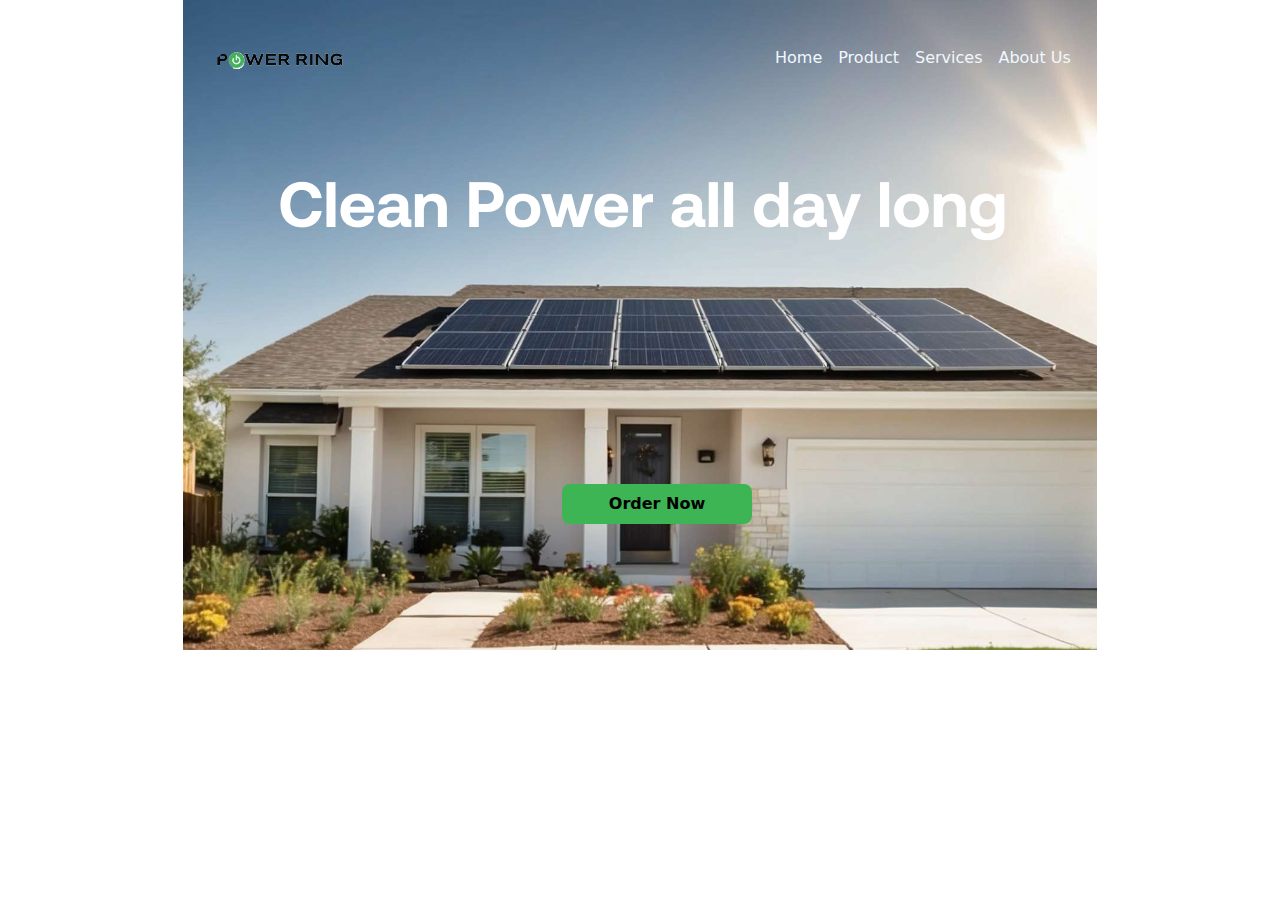
<file: index.html>
<!DOCTYPE html>
<html lang="en">
<head>
    <meta charset="UTF-8">
    <meta name="viewport" content="width=device-width, initial-scale=1.0">
    <title>Power ring</title>
    <link rel="stylesheet" href="main.css">
    <link rel="stylesheet" href="bootstrap-5.3.3-dist/css/bootstrap.css">
</head>
<body>
    <section>
        <div class="container-fluid">
            <nav class="navbar navbar-expand-lg">
                <div class="container-fluid">
                    <img class="navbar-brand" src="assets/image_1-removebg-preview.png" alt="" sizes="" srcset="">
                    <button class="navbar-toggler" type="button" data-bs-toggle="collapse" data-bs-target="#navbarSupportedContent" aria-controls="navbarSupportedContent" aria-expanded="false" aria-label="Toggle navigation">
                        <span class="navbar-toggler-icon"></span>
                    </button>
                    <div class="collapse nav_content navbar-collapse" id="navbarSupportedContent">
                        <ul class="navbar-nav mb-2 mb-lg-0">
                            <li class="nav-item">
                                <a class="nav-link active" aria-current="page" href="index.html">Home</a>
                            </li>
                            <li class="nav-item">
                                <a class="nav-link" href="product.html">Product</a>
                            </li>
                            <li class="nav-item">
                                <a class="nav-link " href="product_opt.html">
                            Services
                                </a>
                            </li>
                            <li class="nav-item">
                                <a class="nav-link " href="#">
                            About Us
                                </a>
                            </li>
                        </ul>
                    </div>
                </div>
            </nav>
        </div>
    </section>
    <section>
        <div class="container-fluid gradient">
            <div class="content">
                <!-- <h2>Clean Power all day long</h2> -->
                <!-- Clean Power all day long -->
                 <img src="assets/Clean Power all day long.png" alt="">
            </div>
        </div>
    </section>

    <section>
        <div class="container-fluid">
            <div">
                <button class="Btn"><a href="product.html">Order Now</a></button>
            </div>
        </div>
    </section>
    <script src="bootstrap-5.3.3-dist/js/bootstrap.js"></script>
</body>
</html>
</file>
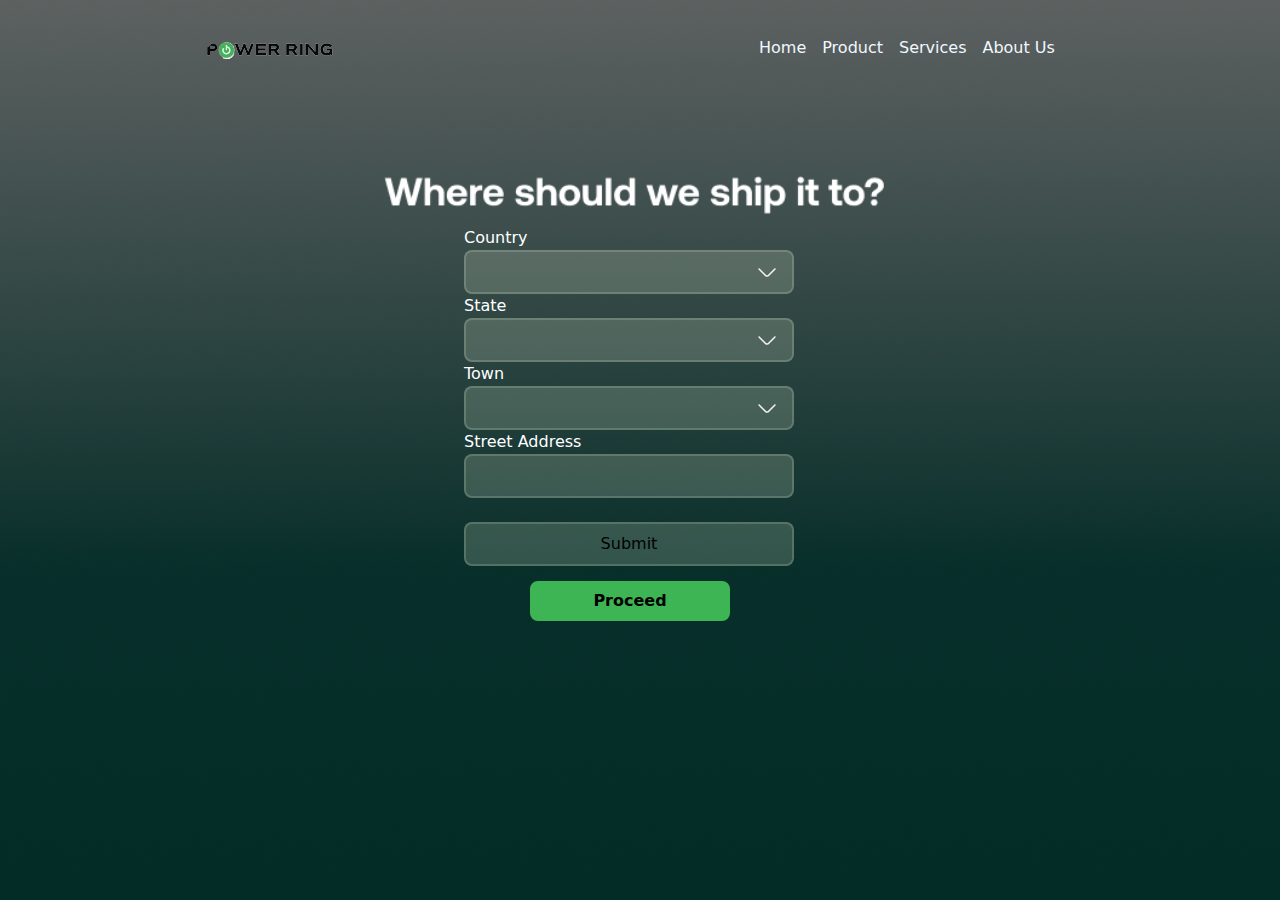
<file: form.html>
<!DOCTYPE html>
<html lang="en">

<head>
    <meta charset="UTF-8">
    <meta name="viewport" content="width=device-width, initial-scale=1.0">
    <title>Power Ring | shipping form</title>
    <link rel="stylesheet" href="product_opt.css">
    <link rel="stylesheet" href="bootstrap-5.3.3-dist/css/bootstrap.css">
</head>

<body>
    <section>
        <div class="container-fluid form">
            <nav class="navbar navbar-expand-lg">
                <div class="container-fluid">
                    <img class="navbar-brand" src="assets/image_1-removebg-preview.png" alt="" sizes="" srcset="">
                    <button class="navbar-toggler" type="button" data-bs-toggle="collapse"
                        data-bs-target="#navbarSupportedContent" aria-controls="navbarSupportedContent"
                        aria-expanded="false" aria-label="Toggle navigation">
                        <span class="navbar-toggler-icon"></span>
                    </button>
                    <div class="collapse nav_content navbar-collapse" id="navbarSupportedContent">
                        <ul class="navbar-nav mb-2 mb-lg-0">
                            <li class="nav-item">
                                <a class="nav-link active" aria-current="page" href="index.html">Home</a>
                            </li>
                            <li class="nav-item">
                                <a class="nav-link" href="product.html">Product</a>
                            </li>
                            <li class="nav-item">
                                <a class="nav-link " href="product_opt.html">
                                    Services
                                </a>
                            </li>
                            <li class="nav-item">
                                <a class="nav-link " href="#">
                                    About Us
                                </a>
                            </li>
                        </ul>
                    </div>
                </div>
            </nav>
        </div>
    </section>
    <section>
        <div id="Text">
            <img src="assets/Where should we ship it to_.png" style="width: 500px;">
        </div>
    </section>
    <section class="form">
        <div class="">
            <form>
                <label for="name">Country</label>
                <div class="drop-down">
                    <div class="">
                        <input list="options" id="name" name="name">
                    </div>
                    <div class="">
                        <img src="assets/arrow-down.png" style="margin-left: -39px; margin-top: 10px;" alt="">
                    </div>
                </div>
                <!-- <input list="options" id="name" name="name"><img src="assets/arrow-down.png"  alt=""> -->
                <datalist id="options">
                    <option value="Nigeria"></option>
                    <option value="Algeria"></option>
                    <option value="Canada"></option>
                    <option value="Ghana"></option>
                    <option value="China"></option>
                    <option value="Korea"></option>
                    <option value="Norway"></option>
                    <option value="Namibia"></option>
                    <option value="New York"></option>
                    <option value="France"></option>
                    <option value="Los Angelas"></option>
                    <option value="Columbia"></option>
                    <option value="Germany"></option>
                </datalist>

                <label for="name">State</label>
                <div class="drop-down">
                    <div class="">
                        <input list="options" id="name" name="name">
                    </div>
                    <div class="">
                        <img src="assets/arrow-down.png" style="margin-left: -39px; margin-top: 10px;" alt="">
                    </div>
                </div>
                <datalist id="option">
                    <option value="Abia"></option>
                    <option value="Bauchi"></option>
                    <option value="Enugu"></option>
                    <option value="Cross River"></option>
                    <option value="Kano"></option>
                    <option value="Kastina"></option>
                    <option value="Ogun"></option>
                    <option value="Lagos"></option>
                    <option value="New York"></option>
                    <option value="Jos"></option>
                    <option value="Los Angelas"></option>
                    <option value="Ebonyi"></option>
                    <option value="Imo"></option>
                </datalist>

                <label for="text">Town</label>
                <div class="drop-down">
                    <div class="">
                        <input list="option" id="text" name="text">
                    </div>
                    <div class="">
                        <img src="assets/arrow-down.png" style="margin-left: -39px; margin-top: 10px;" alt="">
                    </div>
                </div>
                <datalist id="option">
                    <option value="as_big_as_you_are"></option>
                    <option value="Bauchi"></option>
                    <option value="Enugu"></option>
                    <option value="Cross River"></option>
                    <option value="Kano"></option>
                    <option value="Kastina"></option>
                    <option value="Ogun"></option>
                    <option value="Lagos"></option>
                    <option value="New York"></option>
                    <option value="Jos"></option>
                    <option value="Los Angelas"></option>
                    <option value="Ebonyi"></option>
                    <option value="Imo"></option>
                </datalist>
                <!-- <input type="text" id="text" name="text"> -->

                <label for="text">Street Address</label>
                <input type="text" id="name" name="name"><br>
                <input type="submit" value="Submit">
            </form>
        </div>
    </section>
    <section>
        <div class="">
            <a href="order_placed.html"><button class="submit_ship">Proceed</button></a>
        </div>
    </section>
</body>

</html>
</file>
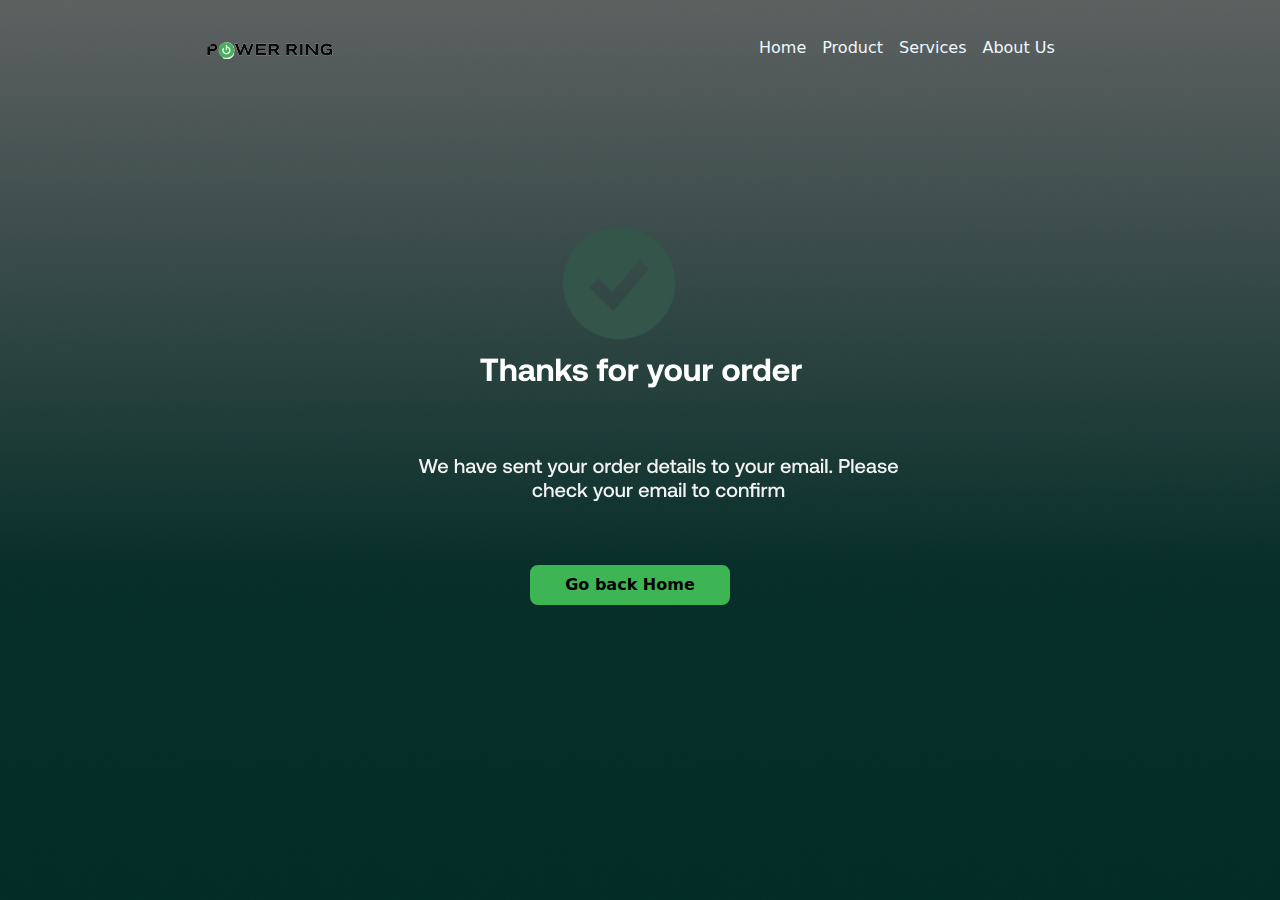
<file: order_placed.html>
<!DOCTYPE html>
<html lang="en">
<head>
    <meta charset="UTF-8">
    <meta name="viewport" content="width=device-width, initial-scale=1.0">
    <title>Power Ring | Order Placed</title>
    <link rel="stylesheet" href="product_opt.css">
    <link rel="stylesheet" href="bootstrap-5.3.3-dist/css/bootstrap.css">
</head>
<body>
    <section>
        <div class="container-fluid">
            <nav class="navbar navbar-expand-lg">
                <div class="container-fluid">
                    <img class="navbar-brand" src="assets/image_1-removebg-preview.png" alt="" sizes="" srcset="">
                    <button class="navbar-toggler" type="button" data-bs-toggle="collapse"
                        data-bs-target="#navbarSupportedContent" aria-controls="navbarSupportedContent"
                        aria-expanded="false" aria-label="Toggle navigation">
                        <span class="navbar-toggler-icon"></span>
                    </button>
                    <div class="collapse nav_content navbar-collapse" id="navbarSupportedContent">
                        <ul class="navbar-nav mb-2 mb-lg-0">
                            <li class="nav-item">
                                <a class="nav-link active" aria-current="page" href="index.html">Home</a>
                            </li>
                            <li class="nav-item">
                                <a class="nav-link" href="product.html">Product</a>
                            </li>
                            <li class="nav-item">
                                <a class="nav-link " href="product_opt.html">
                                    Services
                                </a>
                            </li>
                            <li class="nav-item">
                                <a class="nav-link " href="#">
                                    About Us
                                </a>
                            </li>
                        </ul>
                    </div>
                </div>
            </nav>
        </div>
    </section>
    <section>
        <div class="order_placed">
            <!-- <img src="assets/Vector 1 (1).png" alt=""> -->
            <!-- <h3>
                Where do you want to use POWER RING?
             </h3> -->
            <img src="assets/lets-icons_check-fill.png" style="width: 150px;">
            <div class="thanks">
              <img src="assets/Thanks for your order.png" alt="">
            </div>
            <div class="order_message">
                <img src="assets/We have sent your order details to your email. Please check your email to confirm.png" alt="">
            </div>
        </div>
    </section>
    <section>
        <div class="power-ring">
            <a href="index.html"><button class="submit_ship">Go back Home</button></a>
        </div>
    </section>
    <script src="bootstrap-5.3.3-dist/js/bootstrap.js"></script>
</body>
</html>
</file>
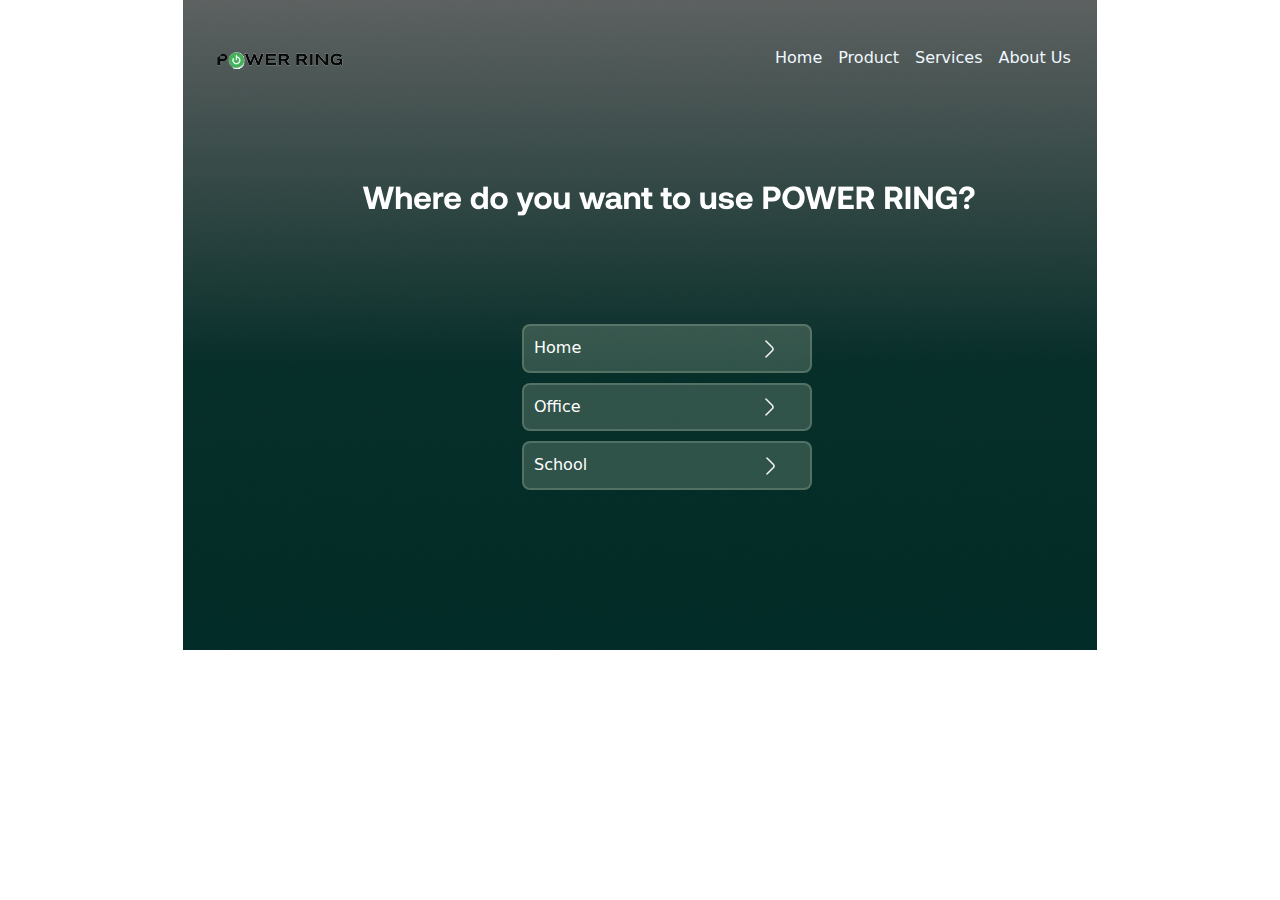
<file: product.html>
<!DOCTYPE html>
<html lang="en">
<head>
    <meta charset="UTF-8">
    <meta name="viewport" content="width=device-width, initial-scale=1.0">
    <title>Power Ring | products</title>
    <link rel="stylesheet" href="main.css">
    <link rel="stylesheet" href="bootstrap-5.3.3-dist/css/bootstrap.css">
</head>
<body class="pdt_design">
    <section class="">
        <div class="container-fluid">
            <nav class="navbar navbar-expand-lg">
                <div class="container-fluid">
                    <img class="navbar-brand" src="assets/image_1-removebg-preview.png" alt="" sizes="" srcset="">
                    <button class="navbar-toggler" type="button" data-bs-toggle="collapse" data-bs-target="#navbarSupportedContent" aria-controls="navbarSupportedContent" aria-expanded="false" aria-label="Toggle navigation">
                        <span class="navbar-toggler-icon"></span>
                    </button>
                    <div class="collapse nav_content navbar-collapse" id="navbarSupportedContent">
                        <ul class="navbar-nav mb-2 mb-lg-0">
                            <li class="nav-item">
                                <a class="nav-link active" aria-current="page" href="index.html">Home</a>
                            </li>
                            <li class="nav-item">
                                <a class="nav-link" href="product.html">Product</a>
                            </li>
                            <li class="nav-item">
                                <a class="nav-link " href="product_opt.html">
                            Services
                                </a>
                            </li>
                            <li class="nav-item">
                                <a class="nav-link " href="#">
                            About Us
                                </a>
                            </li>
                        </ul>
                    </div>
                </div>
            </nav>
        </div>
    </section>
    <section>
        <div class="Text">
            <!-- <img src="assets/Vector 1 (1).png" alt=""> -->
             <!-- <h3>
                Where do you want to use POWER RING?
             </h3> -->
             <img src="assets/Where do you want to use POWER RING_.png" alt="">
        </div>
    </section>
    <section class="options">
        <div>
            <a href="product_opt.html">
                <button class="home">Home 
                    <div class="arrow"> 
                        <span>
                            <img src="assets/arrow-right.png" alt="" style="color: #ffff; "> 
                        </span> 
                    </div> 
                </button>
            </a>
        </div>
        <div>
            <a href="product_opt.html">
                <button class="office">Office 
                    <div class="arrow"> 
                        <span>
                            <img src="assets/arrow-right.png" alt=""> 
                        </span> 
                    </div> 
                </button>
            </a>
        </div>
        <div>
            <a href="product_opt.html">
                <button class="school">School 
                    <div class="arrow_"> 
                        <span>
                            <img src="assets/arrow-right.png" alt=""> 
                        </span> 
                    </div> 
                </button>
            </a>
        </div>
    </section>
</body>
</html>
</file>
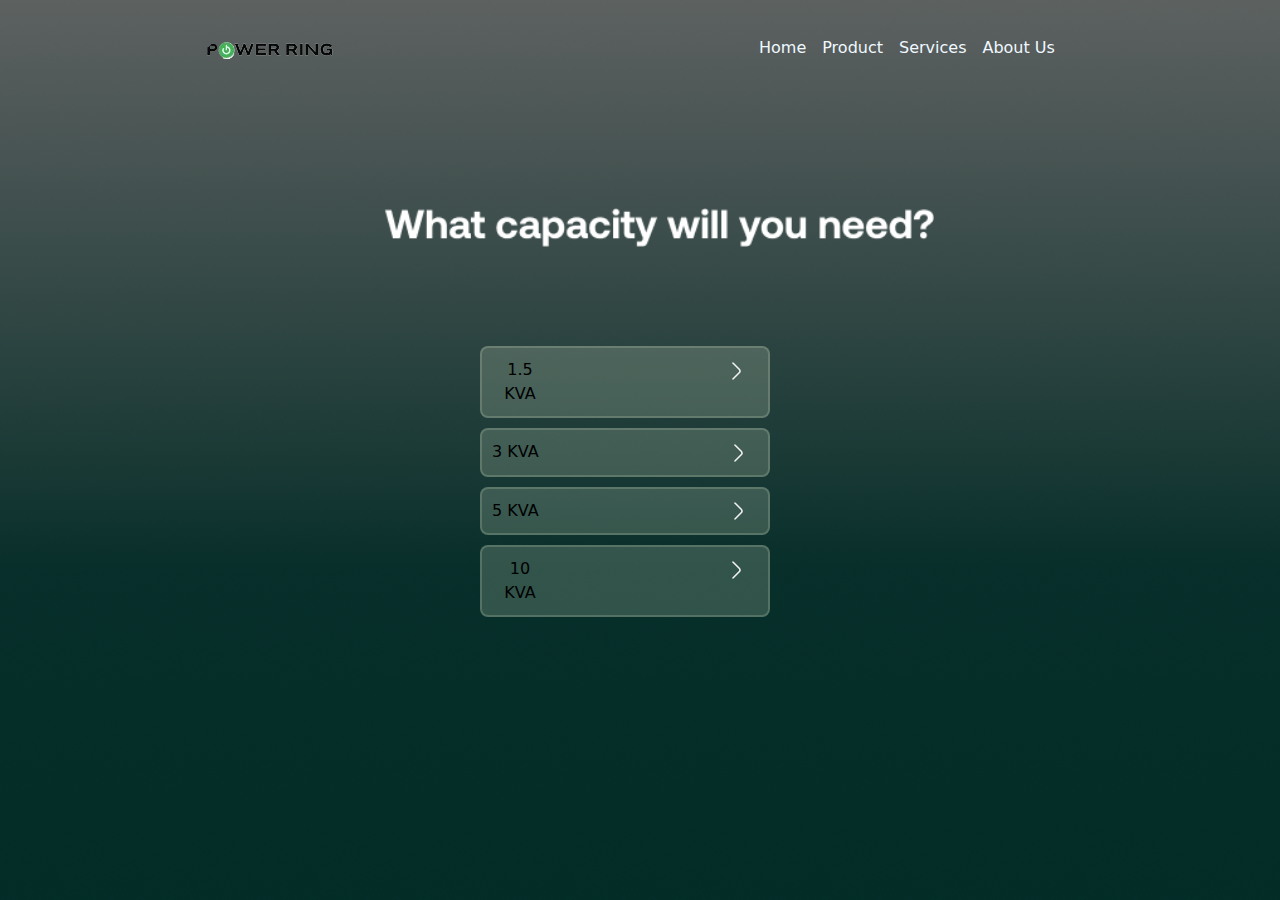
<file: product_opt.html>
<!DOCTYPE html>
<html lang="en">

<head>
    <meta charset="UTF-8">
    <meta name="viewport" content="width=device-width, initial-scale=1.0">
    <title>Power Ring | products</title>
    <!-- <link rel="stylesheet" href="main.css"> -->
    <link rel="stylesheet" href="product_opt.css">
    <link rel="stylesheet" href="bootstrap-5.3.3-dist/css/bootstrap.css">

</head>

<body>
    <section>
        <div class="container-fluid">
            <nav class="navbar navbar-expand-lg">
                <div class="container-fluid">
                    <img class="navbar-brand" src="assets/image_1-removebg-preview.png" alt="" sizes="" srcset="">
                    <button class="navbar-toggler" type="button" data-bs-toggle="collapse"
                        data-bs-target="#navbarSupportedContent" aria-controls="navbarSupportedContent"
                        aria-expanded="false" aria-label="Toggle navigation">
                        <span class="navbar-toggler-icon"></span>
                    </button>
                    <div class="collapse nav_content navbar-collapse" id="navbarSupportedContent">
                        <ul class="navbar-nav mb-2 mb-lg-0">
                            <li class="nav-item">
                                <a class="nav-link active" aria-current="page" href="index.html">Home</a>
                            </li>
                            <li class="nav-item">
                                <a class="nav-link" href="product.html">Product</a>
                            </li>
                            <li class="nav-item">
                                <a class="nav-link " href="product_opt.html">
                                    Services
                                </a>
                            </li>
                            <li class="nav-item">
                                <a class="nav-link " href="#">
                                    About Us
                                </a>
                            </li>
                        </ul>
                    </div>
                </div>
            </nav>
        </div>
    </section>
    <section>
        <div class="Text">
            <!-- <img src="assets/Vector 1 (1).png" alt=""> -->
            <!-- <h3>
                Where do you want to use POWER RING?
             </h3> -->
            <img src="assets/What capacity will you need_.png" style="width: 550px;">
        </div>
    </section>
    <section class="options">
        <section class="options">
            <div>
                <a href="product_payment.html">
                    <button class="capacity">1.5 KVA 
                        <div class="arrow"> 
                            <span>
                                <img src="assets/arrow-right.png" alt="" style="color: #ffff; "> 
                            </span> 
                        </div>
                    </button>
                </a>
            </div>
            <div>
                <a href="product_payment.html">
                    <button class="capacity">
                        3 KVA
                        <div class="arrow_">
                            <span>
                                <img src="assets/arrow-right.png" alt="">
                            </span>
                        </div>
                    </button>
                </a>
            </div>
            <div>
                <a href="product_payment.html">
                    <button class="capacity">5 KVA 
                        <div class="arrow_"> 
                            <span>
                                <img src="assets/arrow-right.png" alt=""> 
                            </span> 
                        </div> 
                    </button>
                </a>
            </div>
            <div>
                <a href="product_payment.html">
                    <button class="capacity">10 KVA 
                        <div class="arrow"> 
                            <span>
                                <img src="assets/arrow-right.png" alt=""> 
                            </span> 
                        </div> 
                    </button>
                </a>
            </div>
        </section>
    </section>
</body>

</html>
</file>
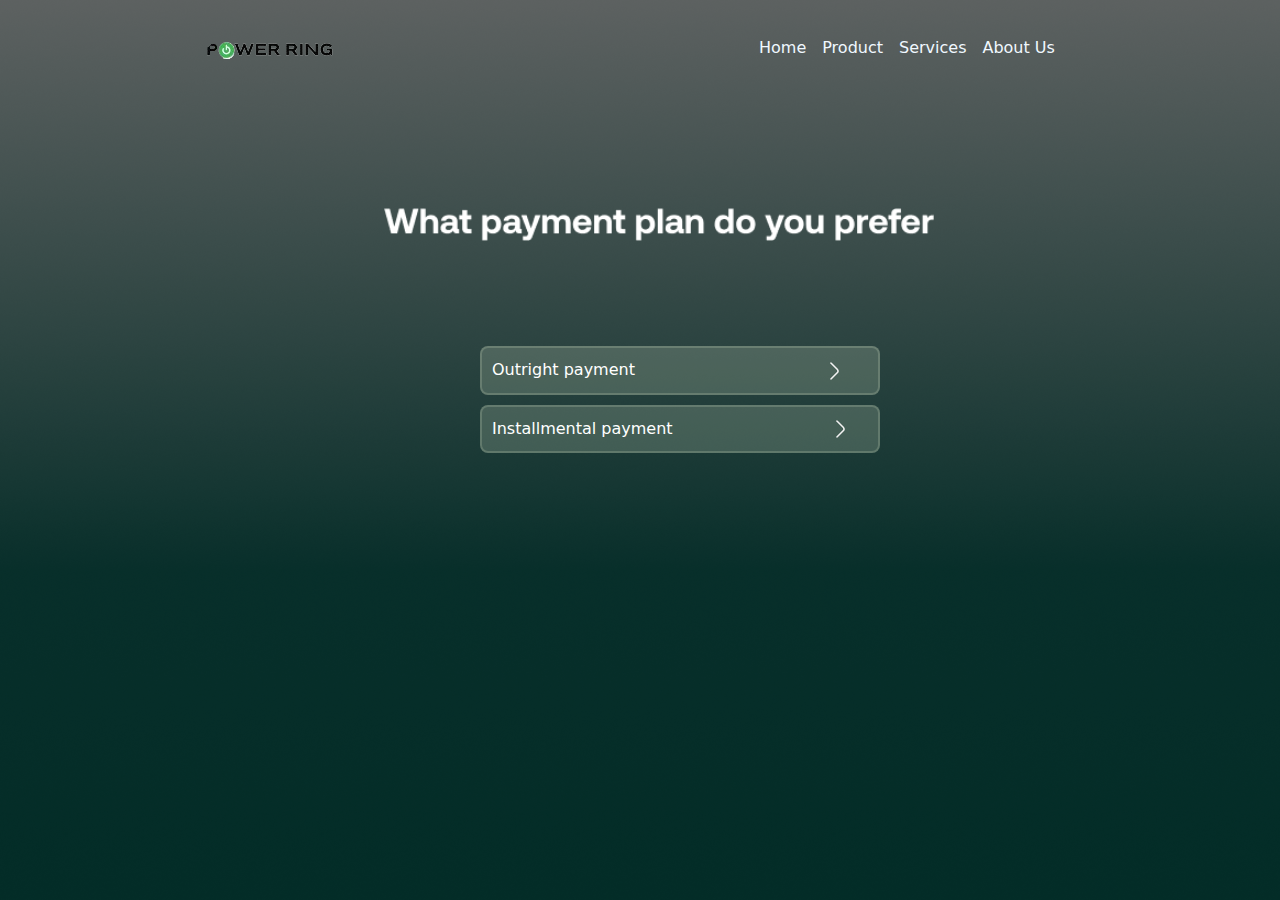
<file: product_payment.html>
<!DOCTYPE html>
<html lang="en">
<head>
    <meta charset="UTF-8">
    <meta name="viewport" content="width=device-width, initial-scale=1.0">
    <title>Power Ring | payment method</title>
    <link rel="stylesheet" href="product_opt.css">
    <link rel="stylesheet" href="bootstrap-5.3.3-dist/css/bootstrap.css">
</head>
<body>
    <section>
        <div class="container-fluid">
            <nav class="navbar navbar-expand-lg">
                <div class="container-fluid">
                    <img class="navbar-brand" src="assets/image_1-removebg-preview.png" alt="" sizes="" srcset="">
                    <button class="navbar-toggler" type="button" data-bs-toggle="collapse"
                        data-bs-target="#navbarSupportedContent" aria-controls="navbarSupportedContent"
                        aria-expanded="false" aria-label="Toggle navigation">
                        <span class="navbar-toggler-icon"></span>
                    </button>
                    <div class="collapse nav_content navbar-collapse" id="navbarSupportedContent">
                        <ul class="navbar-nav mb-2 mb-lg-0">
                            <li class="nav-item">
                                <a class="nav-link active" aria-current="page" href="index.html">Home</a>
                            </li>
                            <li class="nav-item">
                                <a class="nav-link" href="product.html">Product</a>
                            </li>
                            <li class="nav-item">
                                <a class="nav-link " href="product_opt.html">
                                    Services
                                </a>
                            </li>
                            <li class="nav-item">
                                <a class="nav-link " href="#">
                                    About Us
                                </a>
                            </li>
                        </ul>
                    </div>
                </div>
            </nav>
        </div>
    </section>
    <section>
        <div class="Text">
            <!-- <img src="assets/Vector 1 (1).png" alt=""> -->
            <!-- <h3>
                Where do you want to use POWER RING?
             </h3> -->
            <img src="assets/What payment plan do you prefer.png" style="width: 550px;">
        </div>
    </section>
    <section class="options">
        <section class="options">
            <div>
                <a href="user_id.html">
                    <button class="payment">Outright payment 
                        <div class="arrow_"> 
                            <span>
                                <img src="assets/arrow-right.png" alt=""> 
                            </span> 
                        </div> 
                    </button>
                </a>
            </div>
            <div>
                <a href="user_id.html">
                    <button class="payment">Installmental payment 
                        <div class="angle"> 
                            <span>
                                <img src="assets/arrow-right.png" alt=""> 
                            </span> 
                        </div> 
                    </button>
                </a>
            </div>
        </section>
    </section>
    <script src="bootstrap-5.3.3-dist/js/bootstrap.js"></script>
</body>
</html>
</file>
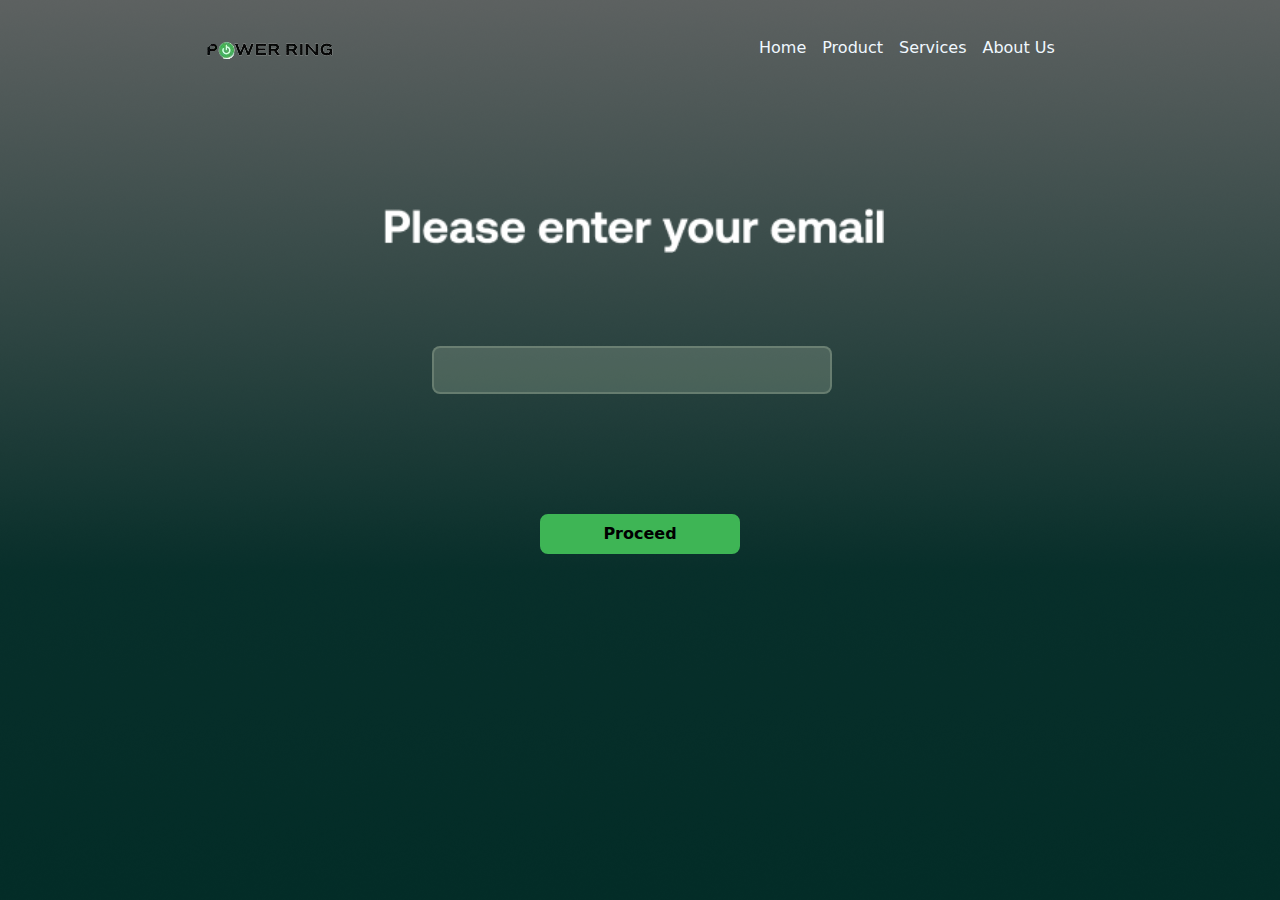
<file: user_id.html>
<!DOCTYPE html>
<html lang="en">

<head>
    <meta charset="UTF-8">
    <meta name="viewport" content="width=device-width, initial-scale=1.0">
    <title>Power Ring | Mail(user ID)</title>
    <link rel="stylesheet" href="product_opt.css">
    <link rel="stylesheet" href="bootstrap-5.3.3-dist/css/bootstrap.css">
</head>

<body>
    <section>
        <div class="container-fluid">
            <nav class="navbar navbar-expand-lg">
                <div class="container-fluid">
                    <img class="navbar-brand" src="assets/image_1-removebg-preview.png" alt="" sizes="" srcset="">
                    <button class="navbar-toggler" type="button" data-bs-toggle="collapse"
                        data-bs-target="#navbarSupportedContent" aria-controls="navbarSupportedContent"
                        aria-expanded="false" aria-label="Toggle navigation">
                        <span class="navbar-toggler-icon"></span>
                    </button>
                    <div class="collapse nav_content navbar-collapse" id="navbarSupportedContent">
                        <ul class="navbar-nav mb-2 mb-lg-0">
                            <li class="nav-item">
                                <a class="nav-link active" aria-current="page" href="index.html">Home</a>
                            </li>
                            <li class="nav-item">
                                <a class="nav-link" href="product.html">Product</a>
                            </li>
                            <li class="nav-item">
                                <a class="nav-link " href="product_opt.html">
                                    Services
                                </a>
                            </li>
                            <li class="nav-item">
                                <a class="nav-link " href="#">
                                    About Us
                                </a>
                            </li>
                        </ul>
                    </div>
                </div>
            </nav>
        </div>
    </section>
    <section>
        <div class="Text">
            <!-- <img src="assets/Vector 1 (1).png" alt=""> -->
            <!-- <h3>
                Where do you want to use POWER RING?
             </h3> -->
            <img src="assets/Please enter your email.png" style="width: 500px;">
        </div>
    </section>
    <section class="Mail_input">
        <div>
            <input type="email" name="Enter your mail" id="input" required>
        </div>
    </section>
    <section>
        <div class="">
            <button onclick="window.location.href='form.html'"  class="submit">Proceed</button>
        </div>
    </section>
    <script>
        function goToNewPage() {
          window.location.href = 'form.html';
        }
      </script>
    <script src="bootstrap-5.3.3-dist/js/bootstrap.js"></script>
</body>

</html>
</file>
<file: main.css>
/* *{
    all: unset;
} */

a {
    text-decoration: none !important;
    color: black !important;
    font-weight: bolder;
}

h2 {
    font-weight: bolder;
    font-size: larger;
}

body {
    background-image: url(assets/image\ 6.png) !important;
    background-repeat: no-repeat;
    background-size: contain;
    background-position-x: center;
    padding: 10px;
    width: 1044px !important;
    display: block;
    max-width: 100%;
    height: 650px;
    top: 200px;
    gap: 0px;
    opacity: 0px;
    width: 1942px;
    /* left: -187px; */
    z-index: 1 !important;
}

nav {
    width: Hug (1, 374px)px;
    height: Hug (51px)px;
    top: 20px;
    padding: 32px 100px;
    gap: 795px;
    opacity: 0px;
    /* color: #FFFFFF !important; */
}

.nav_content {
    margin-left: 406px;
    color: #FFFFFF !important;
}

.navbar {
    left: 180px;
}

.nav-link {
    color: aliceblue !important;
    font-size: large;
    font-weight: 900;
}

.gradient {
    /* background: url(assets/Vector\ 1.png); */
    background: -moz-linear-gradient(90deg, red, white, blue) !important;

}

.content {
    width: 800px;
    height: 212px !important;
    margin-top: 96px;
    margin-left: 220px;
    gap: 0px;
    opacity: 0px;
    /* font-size: 900px !important; */
    /* font-weight: 700; */
    line-height: 95px;
    z-index: 1;
    text-align: center;
    color: #FFFFFF;
}

.Btn {
    /* width: Fixed (900px); */
    width: 190px;
    height: 40px;
    /* height: Hug (14px)px; */
    margin-top: 110px;
    margin-left: 540px;
    padding: 6px;
    gap: 10px;
    border-radius: 8px;
    border: 2px solid #3EB555;
    opacity: 0px;
    background: #3EB555;
    animation-timing-function: ease-out;
    animation-duration: 300ms;
}


/* PRODUCT PAGE */

.pdt_design {
    background-image: url(assets/Vector\ 1\ \(1\).png) !important;
    background-repeat: no-repeat;
    background-size: contain;
    /* background-position-x: center; */
    background-position: top;
    padding: 10px;
    width: 1044px !important;
    display: block;
    max-width: 100%;
    height: 650px;
    top: 200px;
    gap: 0px;
    opacity: 0px;
    width: 1942px;
    left: -187px;

}

.gradient_1 {
    top: -103px;
    margin-left: -10px !important;
    float: right;
    gap: 0px;
    opacity: 0px;
    background: linear-gradient(179.78deg, rgba(67, 67, 67, 0.8) 1.26%, rgba(5, 44, 40, 0.98807) 55.4%, #012B26 94.14%);

}

.Text {
    width: auto;
    height: 250px;
    margin-left: 22rem;
    margin-top: 7.5rem;
    margin-bottom: 0;
}

.options {
    margin-left: 32rem;
    margin-bottom: 10px;
    margin-top: -7rem;
}

.home,
.office,
.school {
    display: flex;
    margin-bottom: 10px;
    width: 290px !important;
    padding:     10px;
    border-radius: 8px;
    border: 2px solid #DEEDCC33;
    opacity: 0px;
    background: #DEEDCC33;
    color: #FFFFFF !important;
    animation-timing-function: ease-out;
    animation-duration: 300ms;
}

span{
    color: #FFFFFF !important;
}

.arrow {
    margin-left: 11rem;
    padding-top: -3px;
    padding-right: 10px;
    top: 633px;
    left: 533px;
    gap: 40px;
    border-radius: 8px 0px 0px 0px;
    opacity: 0px;
}

/* for a longer text {school} */
.arrow_{
    margin-left: 10.7rem;
}
</file>
<file: product_opt.css>
body{
    background: url(assets/Vector\ 1\ \(1\).png);
}

a{
    text-decoration: none !important;
    /* color: #FFFFFF !important; */
}
  
nav {
    /* width: Hug (1,04px)px; */
    width: 900px;
    height: Hug (51px)px;
    top: 20px;
    padding: 32px 100px;
    gap: 795px;
    opacity: 0px;
    /* color: #FFFFFF !important; */
}

.nav_content {
    margin-left: 400px;
    color: #FFFFFF !important;
}

.navbar {
    left: 180px;
}

.nav-link {
    color: aliceblue !important;
    font-size: large;
    font-weight: 900;
}

.Text {
    width: auto;
    height: 250px;
    margin-left: 24rem;
    margin-top: 9.5rem;
    margin-bottom: 0;
}

.options {
    margin-left: 15rem;
    margin-bottom: 10px;
    margin-top: -7rem;
    color: #FFFFFF !important;
}

.capacity {
    display: flex;
    margin-bottom: 10px;
    width: 290px !important;
    padding:     10px;
    border-radius: 8px;
    border: 2px solid #DEEDCC33;
    opacity: 0px;
    background: #DEEDCC33;
    animation-timing-function: ease-out;
    animation-duration: 300ms;
}

.arrow {
    margin-left: 11rem;
    padding-top: -3px;
    padding-right: 10px;
    top: 633px;
    left: 533px;
    gap: 40px;
    border-radius: 8px 0px 0px 0px;
    opacity: 0px;
}

.arrow_{
    margin-left: 11.7rem;
}

/* for the payment page */
.payment {
    display: flex;
    margin-bottom: 10px;
    width: 400px !important;
    padding:     10px;
    border-radius: 8px;
    border: 2px solid #DEEDCC33;
    opacity: 0px;
    background: #DEEDCC33;
    color: #FFFFFF;
    animation-timing-function: ease-out;
    animation-duration: 300ms;
}

/* arrow duplicate for easy responsiveness  */
.angle{
    margin-left: 9.7rem;
    padding-top: -3px;
    padding-right: 10px;
    top: 633px;
    left: 533px;
    gap: 40px;
    border-radius: 8px 0px 0px 0px;
    opacity: 0px;
}

/* For Email page */
#input{
    display: flex;
    margin-bottom: 10px;
    width: 400px !important;
    padding:     10px;
    border-radius: 8px;
    border: 2px solid #DEEDCC33;
    opacity: 0px;
    background: #DEEDCC33;
    animation-timing-function: ease-out;
    animation-duration: 300ms;
}

.Mail_input{
    margin-left: 27rem;
    margin-bottom: 10px;
    margin-top: -7rem;
    color: #FFFFFF !important;
}

.submit{
    width: 200px;
    height: 40px;
    /* height: Hug (14px)px; */
    margin-top: 110px;
    margin-left: 540px;
    padding: 6px;
    gap: 10px;
    border-radius: 8px;
    border: 2px solid #3EB555;
    font-size: 800;
    font-weight: 800;
    opacity: 0px;
    background: #3EB555;
    animation-timing-function: ease-out;
    animation-duration: 300ms;
}

/* for the shipping page */
input{
    display: flex;
    /* margin-bottom: 6px; */
    width: 330px !important;
    padding: 8px;
    border-radius: 8px;
    border: 2px solid #DEEDCC33;
    opacity: 0px;
    margin: unset;
    background: #DEEDCC33;
    animation-timing-function: ease-out;
    animation-duration: 300ms;
}

form{
    height: 200px;
}

.form {
    margin-left: 29rem;
    /* margin-bottom: 10px; */
    margin-top: rem;
    color: #FFFFFF !important;
}

#Text {
    width: 250px;
    height: 50px;
    margin-left: 24rem;
    margin-top: 7.5rem;
}

.submit_ship{
    width: 200px;
    height: 40px;
    /* height: Hug (14px)px; */
    margin-top: 155px;
    margin-left: 530px;
    padding: 6px;
    gap: 10px;
    border-radius: 8px;
    border: 2px solid #3EB555;
    font-size: 800;
    font-weight: 800;
    opacity: 0px;
    background: #3EB555;
    animation-timing-function: ease-out;
    animation-duration: 300ms;
}
.drop-down{
    display: flex;
}

.order_placed {
    width: auto;
    height: 50px;
    margin-left: 34rem;
    margin-top: 9.5rem;
    margin-bottom: 0;
}

.thanks{
    margin-left: -4rem;
    height: 100px;
}

.order_message{
    margin-left: -7.9rem;
    height: 100px;
}

.power-ring{
    margin-top: 9.5rem;
}
</file>
